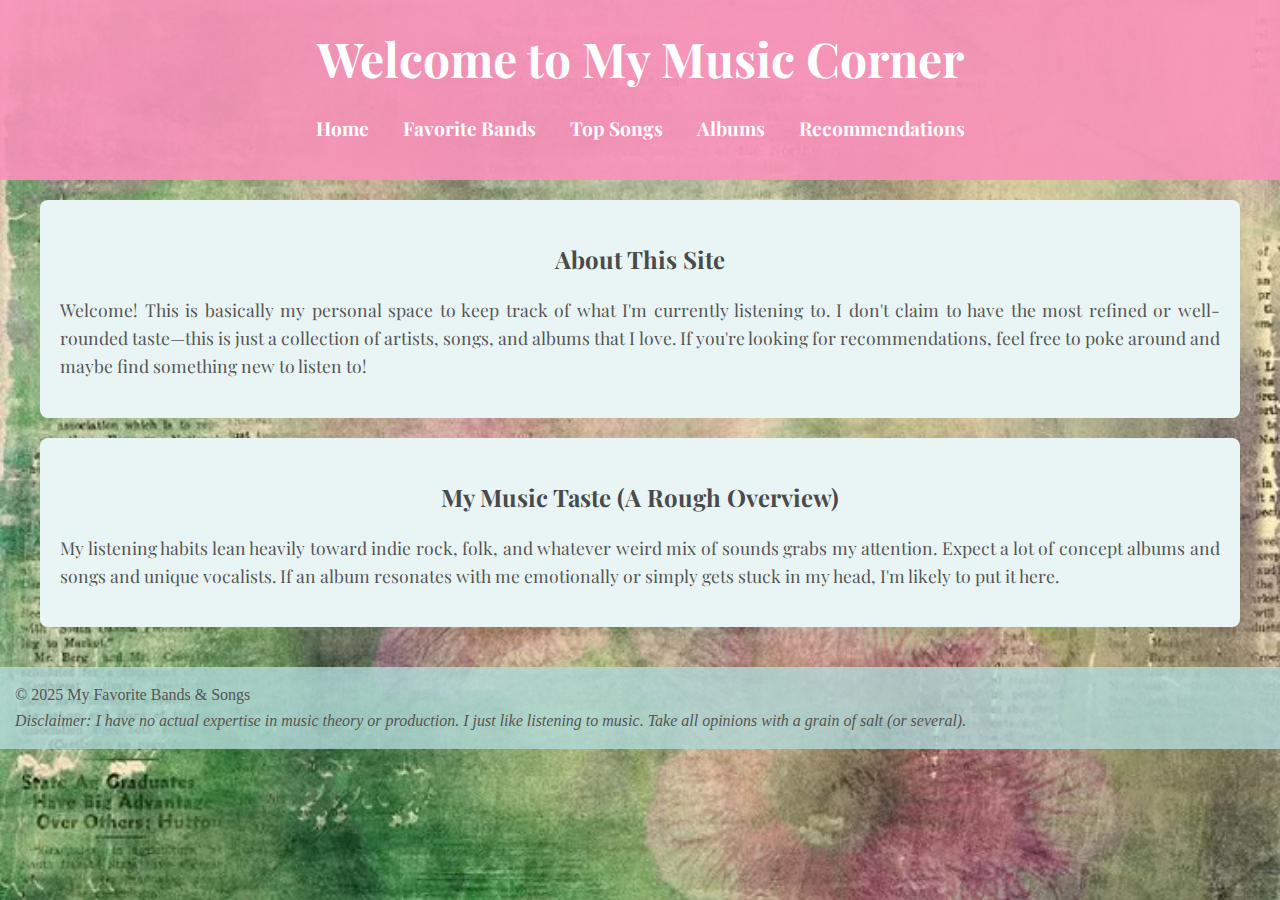
<file: index.html>
<!DOCTYPE html>
<html lang="en">
<head>
    <link rel="icon" href="Styles/images/musicnote.png" type="image/x-icon">

    <meta charset="UTF-8">
    <meta name="viewport" content="width=device-width, initial-scale=1.0">
    <title>Home</title>
    <link rel="stylesheet" href="Styles/style.css">
    <link href="https://fonts.googleapis.com/css2?family=Playfair+Display&display=swap" rel="stylesheet">
</head>

<body>
    <header>
        <h1>Welcome to My Music Corner</h1>
        <nav>
            <ul>
                <li><a href="index.html">Home</a></li>
                <li><a href="bands.html">Favorite Bands</a></li>
                <li><a href="songs.html">Top Songs</a></li>
                <li><a href="albums.html">Albums</a></li>
                <li><a href="recommendations.html">Recommendations</a></li>
            </ul>
        </nav>
    </header>

    <main>
        <section class="intro">
            <h2>About This Site</h2>
            <p>Welcome! This is basically my personal space to keep track of what I'm currently listening to. I don't claim to have the most refined or well-rounded taste—this is just a collection of artists, songs, and albums that I love. If you're looking for recommendations, feel free to poke around and maybe find something new to listen to!</p>
        </section>

        <section class="music-taste">
            <h2>My Music Taste (A Rough Overview)</h2>
            <p>My listening habits lean heavily toward indie rock, folk, and whatever weird mix of sounds grabs my attention. Expect a lot of concept albums and songs and unique vocalists. If an album resonates with me emotionally or simply gets stuck in my head, I'm likely to put it here.</p>
        </section>
    </main>

    <footer>
        <p>&copy; 2025 My Favorite Bands & Songs</p>
        <p><em>Disclaimer: I have no actual expertise in music theory or production. I just like listening to music. Take all opinions with a grain of salt (or several).</em></p>
    </footer>
</body>
</html>
</file>
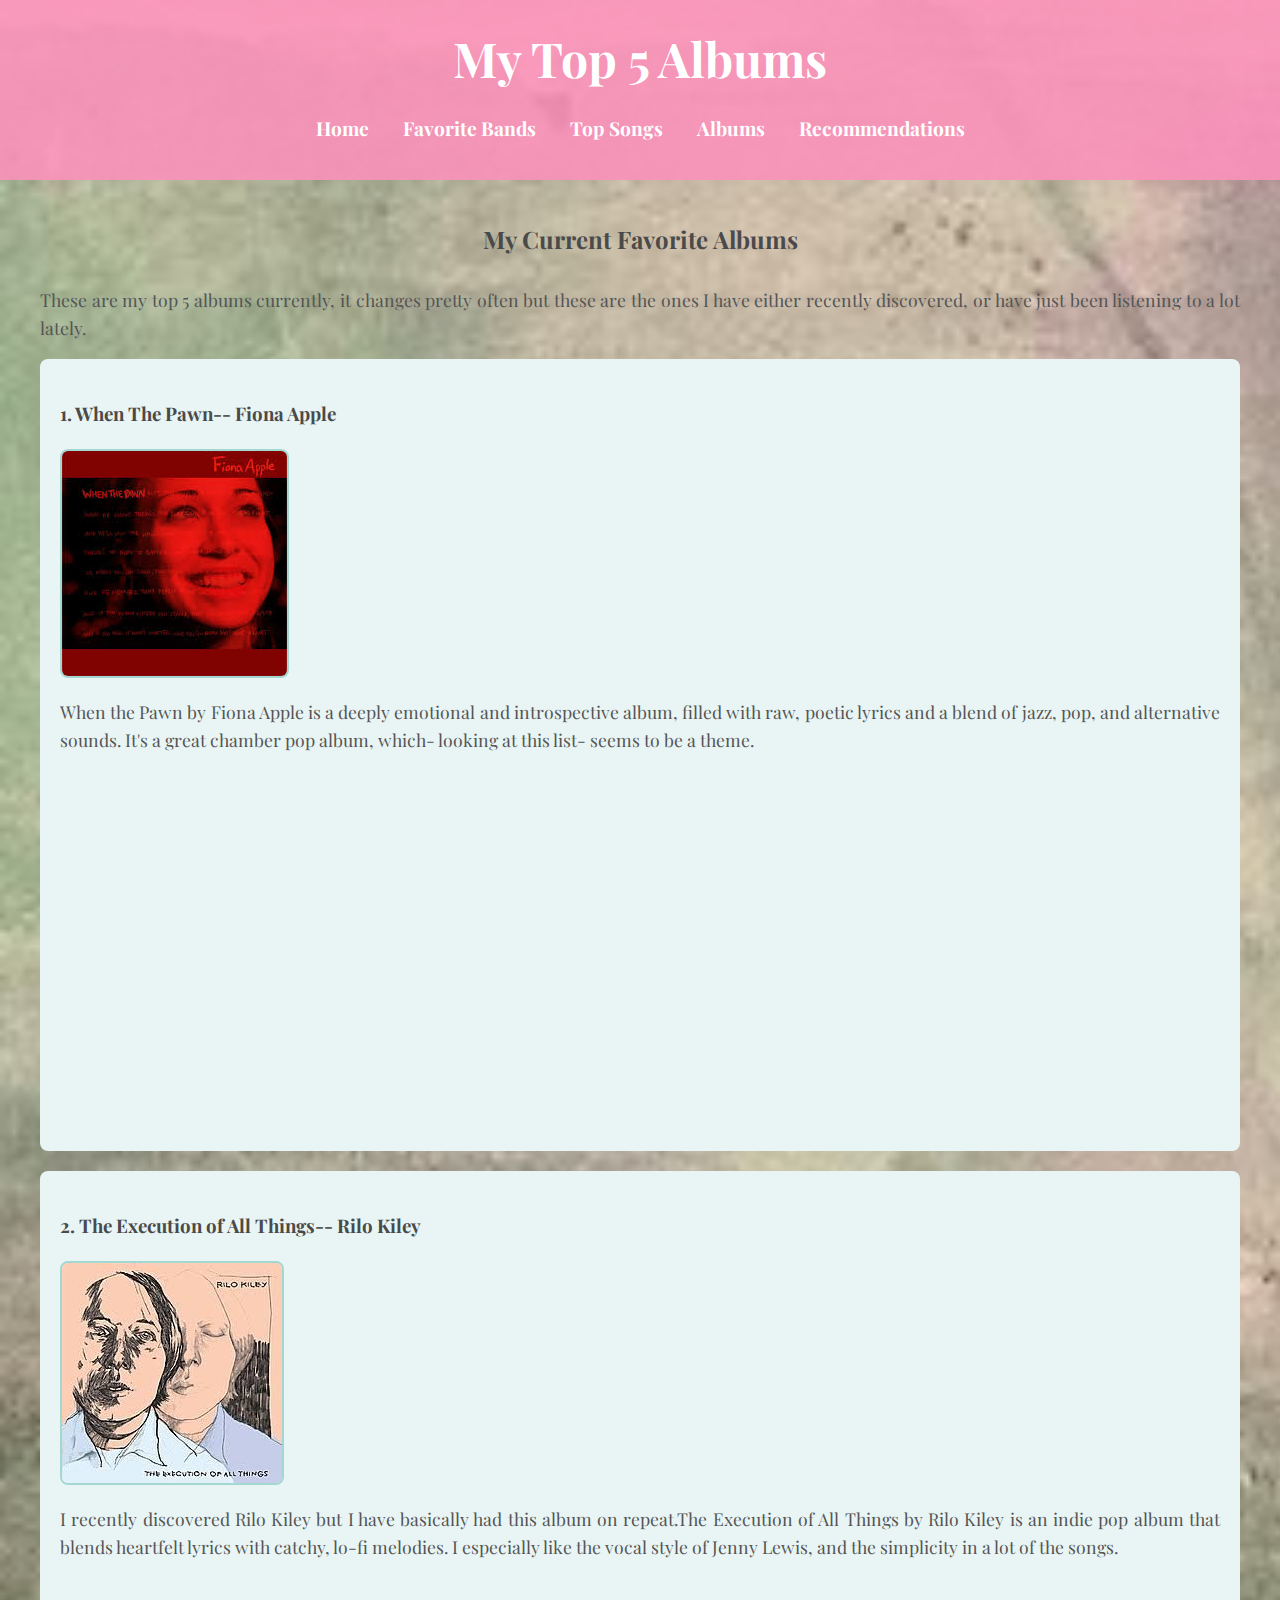
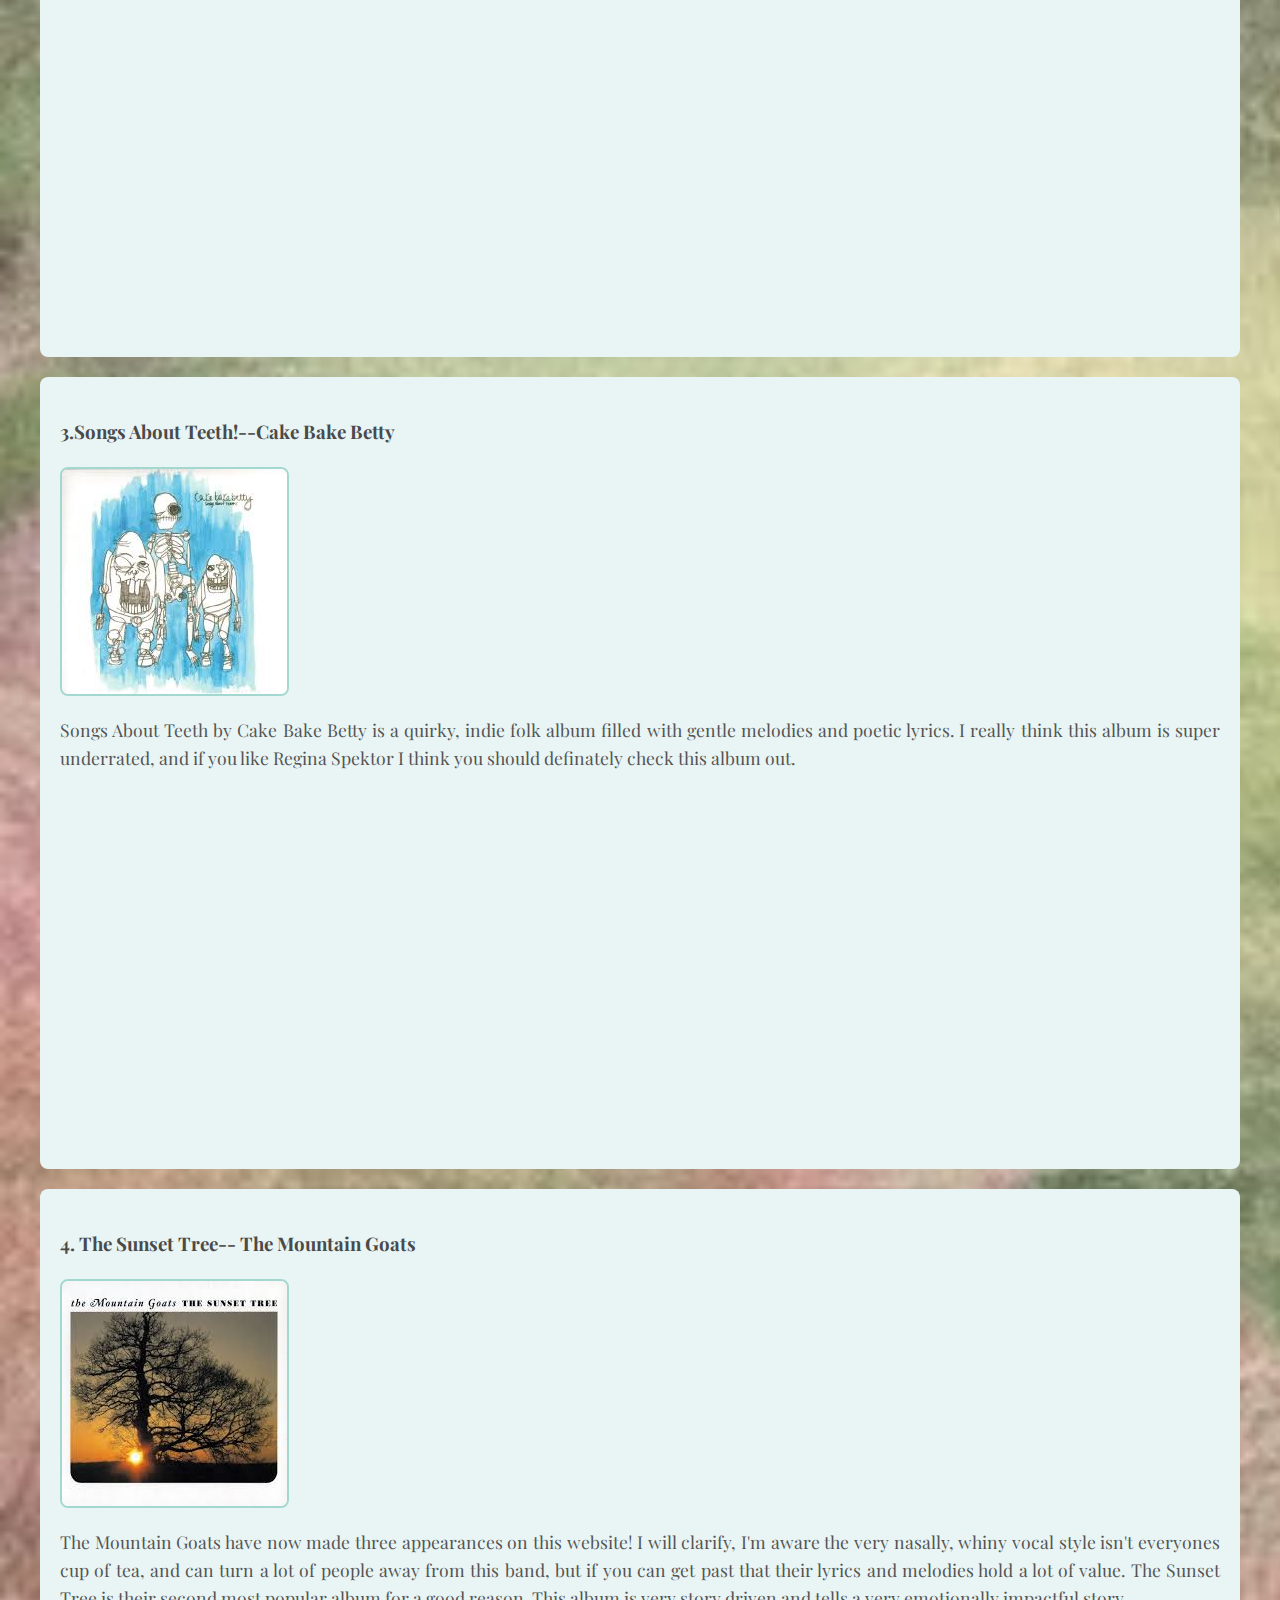
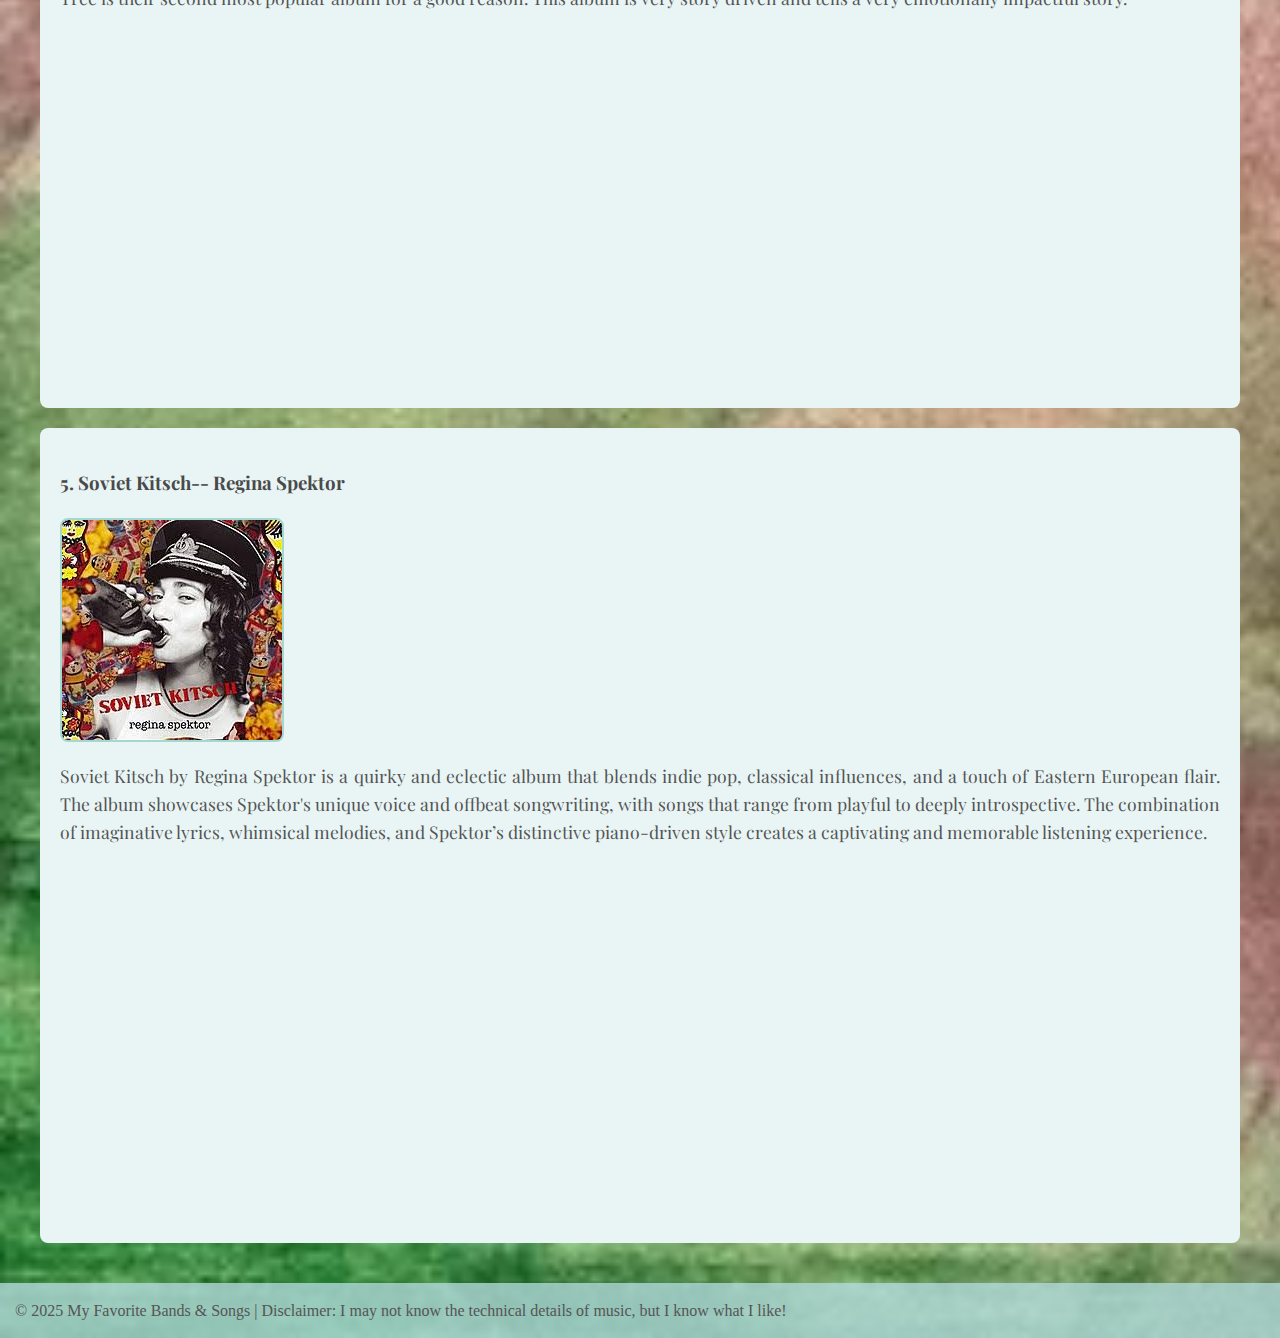
<file: albums.html>
<!DOCTYPE html>
<html lang="en">
<head>
    <link rel="icon" href="Styles/images/musicnote.png" type="image/x-icon">

    <meta charset="UTF-8">
    <meta name="viewport" content="width=device-width, initial-scale=1.0">
    <title>Top 5 Albums</title>
    <link rel="stylesheet" href="Styles/style.css">
    <link href="https://fonts.googleapis.com/css2?family=Playfair+Display&display=swap" rel="stylesheet">
</head>
<body>
    <header>
        <h1>My Top 5 Albums</h1>
        <nav>
            <ul>
                <li><a href="index.html">Home</a></li>
                <li><a href="bands.html">Favorite Bands</a></li>
                <li><a href="songs.html">Top Songs</a></li>
                <li><a href="albums.html">Albums</a></li>
                <li><a href="recommendations.html">Recommendations</a></li>
               

            </ul>
        </nav>
    </header>

    <main>
        <h2>My Current Favorite Albums</h2>
        <p>These are my top 5 albums currently, it changes pretty often but these are the ones I have either recently discovered, or have just been listening to a lot lately.</p>

        <div class="albums-container">
            <section class="album">
                <h3>1. When The Pawn-- Fiona Apple</h3>
                <img src="Styles/images/whenthepawn.jpeg" alt="When The Pawn album cover">
                <p>When the Pawn by Fiona Apple is a deeply emotional and introspective album, filled with raw, poetic lyrics and a blend of jazz, pop, and alternative sounds. It's a great chamber pop album, which- looking at this list- seems to be a theme. 
                </p>
                <iframe style="border-radius:12px" src="https://open.spotify.com/embed/album/3o5EnVZNJXtfPV8tCoagjI?utm_source=generator" width="100%" height="352" frameBorder="0" allowfullscreen="" allow="autoplay; clipboard-write; encrypted-media; fullscreen; picture-in-picture" loading="lazy"></iframe>
               
            </section>

            <section class="album">
                <h3>2. The Execution of All Things-- Rilo Kiley</h3>
                <img src="Styles/images/executionofallthings.jpeg" alt="The Execution of All Things album co">
                <p>I recently discovered Rilo Kiley but I have basically had this album on repeat.The Execution of All Things by Rilo Kiley is an indie pop album that blends heartfelt lyrics with catchy, lo-fi melodies.  I especially like the vocal style of Jenny Lewis, and the simplicity in a lot of the songs.</p>
                <iframe style="border-radius:12px" src="https://open.spotify.com/embed/album/1aFyAtSRxLNzSTGwHMRvWj?utm_source=generator" width="100%" height="352" frameBorder="0" allowfullscreen="" allow="autoplay; clipboard-write; encrypted-media; fullscreen; picture-in-picture" loading="lazy"></iframe>
            </section>

            <section class="album">
                <h3>3.Songs About Teeth!--Cake Bake Betty</h3>
                <img src="Styles/images/songsaboutteeth.jpeg" alt="Songs About Teeth album cover">
                <p>Songs About Teeth by Cake Bake Betty is a quirky, indie folk album filled with gentle melodies and poetic lyrics. I really think this album is super underrated, and if you like Regina Spektor I think you should definately check this album out. </p>
                <iframe style="border-radius:12px" src="https://open.spotify.com/embed/album/5Jx4Jjh6Cd7KOVzD5RPCXN?utm_source=generator" width="100%" height="352" frameBorder="0" allowfullscreen="" allow="autoplay; clipboard-write; encrypted-media; fullscreen; picture-in-picture" loading="lazy"></iframe>
            </section>

            <section class="album">
                <h3>4. The Sunset Tree-- The Mountain Goats</h3>
                <img src="Styles/images/thesunsettree.jpeg" alt="The Sunset Tree album cover">
                <p>The Mountain Goats have now made three appearances on this website! I will clarify, I'm aware the very nasally, whiny vocal style isn't everyones cup of tea, and can turn a lot of people away from this band, but if you can get past that their lyrics and melodies hold a lot of value. The Sunset Tree is their second most popular album for a good reason. This album is very story driven and tells a very emotionally impactful story. </p>
                <iframe style="border-radius:12px" src="https://open.spotify.com/embed/album/2ocbRv0D5t7xaSCW6NJ8sZ?utm_source=generator" width="100%" height="352" frameBorder="0" allowfullscreen="" allow="autoplay; clipboard-write; encrypted-media; fullscreen; picture-in-picture" loading="lazy"></iframe>
            </section>

            <section class="album">
                <h3>5. Soviet Kitsch-- Regina Spektor</h3>
                <img src="Styles/images/soviet.jpeg" alt="Soviet Kitsch album cover">
                <p>Soviet Kitsch by Regina Spektor is a quirky and eclectic album that blends indie pop, classical influences, and a touch of Eastern European flair. The album showcases Spektor's unique voice and offbeat songwriting, with songs that range from playful to deeply introspective. The combination of imaginative lyrics, whimsical melodies, and Spektor’s distinctive piano-driven style creates a captivating and memorable listening experience.</p>
                <iframe style="border-radius:12px" src="https://open.spotify.com/embed/album/0HeAK5QnrTRrksc2WuTYgy?utm_source=generator" width="100%" height="352" frameBorder="0" allowfullscreen="" allow="autoplay; clipboard-write; encrypted-media; fullscreen; picture-in-picture" loading="lazy"></iframe>
            </section>
            
        </div>
    </main>

    <footer>
        <p>&copy; 2025 My Favorite Bands & Songs | Disclaimer: I may not know the technical details of music, but I know what I like!</p>
    </footer>
</body>
</html>
</file>
<file: Styles/style.css>
body {
    font-family: 'Playfair Display', serif;
    margin: 0;
    padding: 0;
    background-color: #a4b991; 
    color: #4a4a4a;
    line-height: 1.6;
}
body {
    background-image: url('images/G1KIdIXw.jpeg'); 
    background-size: cover; 
    background-position: center center; 
    background-repeat: no-repeat; 
}

body.overlay-page {
    position: relative;
}

body.overlay-page::before {
    content: "";
    position: absolute;
    top: 0;
    left: 0;
    width: 100%;
    height: 100%;
    background: rgba(255, 255, 255, 0.7); 
    z-index: 1;
}

body.overlay-page main {
    position: relative;
    z-index: 2; 
}

header {
    background-color: rgba(250, 145, 185, 0.9); 
    color: white;
    text-align: center;
    padding: 20px;
}

header h1 {
    font-size: 3em;
    margin: 0;
    color: #fff;
}

nav ul {
    list-style: none;
    padding: 0;
}

nav ul li {
    display: inline-block;
    margin: 0 15px;
}

nav ul li a {
    text-decoration: none;
    font-weight: bold;
    color: #fff;
    font-size: 1.2em;
    transition: color 0.3s ease;
}

nav ul li a:hover {
    color: #a3d8d1; 
}

main {
    padding: 20px;
    max-width: 1200px;
    margin: 0 auto;
}

section {
    margin-bottom: 40px;
}

p {
    font-size: 1.1em;
    color: #555;
    text-align: justify;
}

h1, h2, h3, h4, h5, h6 {
    font-family: 'Playfair Display', serif;
    color: #4a4a4a;
    margin-top: 20px;
    margin-bottom: 10px;
}

h2 {
    color: #9b7bb5; 
}

footer {
    background-color: rgba(106, 157, 143, 0.8); 
    color: white;
    padding: 20px;
    text-align: center;
    position: relative;
    bottom: 0;
    width: 100%;
}

footer p {
    margin: 0;
    font-size: 1em;
}

a {
    color: #a3d8d1; 
    text-decoration: none;
}

a:hover {
    color: #9b7bb5; 
}

img {
    max-width: 100%;
    height: auto;
    display: block;
    margin: 20px 0;
    border-radius: 8px;
    border: 2px solid #a3d8d1; 
}

.container {
    display: flex;
    flex-wrap: wrap;
    gap: 20px;
}

.container > .column {
    flex: 1 1 calc(33.33% - 20px); 
    box-sizing: border-box;
}

@media (max-width: 1024px) {
    .container > .column {
        flex: 1 1 calc(50% - 20px); 
    }
}

@media (max-width: 768px) {
    .container > .column {
        flex: 1 1 100%; 
    }
}

form {
    background-color: #f1f8e9; 
    padding: 20px;
    border-radius: 8px;
    box-shadow: 0 4px 6px rgba(0, 0, 0, 0.1);
}

form label {
    font-size: 1.1em;
    color: #4a4a4a;
    display: block;
    margin: 10px 0;
}

form input, form textarea {
    width: 100%;
    padding: 10px;
    margin-bottom: 10px;
    border: 1px solid #b0d9d9;
    border-radius: 5px;
    font-size: 1em;
}

form button {
    background-color: #a3d8d1; 
    color: white;
    font-size: 1.1em;
    padding: 10px 20px;
    border: none;
    border-radius: 5px;
    cursor: pointer;
    transition: background-color 0.3s ease;
}

form button:hover {
    background-color: #9b7bb5; 
}

.band-section {
    display: flex;
    flex-wrap: wrap;
    align-items: center;
    justify-content: space-between;
    margin-bottom: 40px;
    padding: 20px;
    background-color: #f7f7f7;
    border-radius: 8px;
    box-shadow: 0 4px 6px rgba(0, 0, 0, 0.1);
}

.band-section img {
    width: 250px;
    height: auto;
    margin-right: 20px;
    border-radius: 8px;
}

.band-info {
    flex: 1;
    max-width: 70%;
}

.band-info h3 {
    font-size: 1.6rem;
    color: #4a4a4a;
    margin-bottom: 10px;
}

.band-info p {
    font-size: 1rem;
    line-height: 1.6;
    color: #666;
}

@media (max-width: 768px) {
    .band-section {
        flex-direction: column;
        text-align: center;
    }

    .band-section img {
        margin: 0 auto 15px;
        width: 80%;
    }

    .band-info {
        max-width: 100%;
    }
}

audio, video {
    display: block;
    margin: 20px auto;
    max-width: 100%;
    border-radius: 8px;
}

.songs-container {
    display: flex;
    flex-wrap: wrap;
    gap: 20px;
}

.song {
    display: flex;
    align-items: flex-start;
    background: #fff;
    padding: 15px;
    border-radius: 8px;
    box-shadow: 2px 2px 10px rgba(0, 0, 0, 0.1);
    width: 100%;
    gap: 20px;
}

.song img {
    width: 180px;
    height: auto;
    border-radius: 5px;
    object-fit: cover;
    flex-shrink: 0;
}

.song-details {
    flex: 1;
    display: flex;
    flex-direction: column;
    justify-content: space-between;
}

.song-details audio {
    margin-top: 10px;
}

footer {
    background-color: rgba(176, 217, 217, 0.8); 
    color: white;
    text-align: center;
    padding: 15px;
    font-family: 'Times New Roman', serif;
}

footer p {
    margin: 0;
    font-size: 1em;
}

@media screen and (min-width: 768px) {
    .song {
        width: 48%;
    }
}

@media screen and (min-width: 1024px) {
    .song {
        width: 30%;
    }
}

section {
    padding: 20px;
    margin-bottom: 20px;
    background-color: #e9f5f5; 
    border-radius: 8px;
}

h1, h2 {
    text-align: center;
    color: #4a4a4a;
}

p {
    text-align: justify;
}
main {
    max-width: 1200px;
    margin: 0 auto;
    padding: 20px;
    display: flex;
    flex-direction: column;
}

.songs-container {
    display: flex;
    flex-wrap: wrap;
    gap: 20px;
    justify-content: space-between; 
}

.song {
    display: flex;
    flex-direction: column;
    align-items: center; 
    background: white;
    padding: 15px;
    border-radius: 8px;
    box-shadow: 2px 2px 10px rgba(0, 0, 0, 0.1);
    width: 48%; 
}

@media screen and (min-width: 1024px) {
    .song {
        width: 30%; 
    }
}

@media screen and (max-width: 768px) {
    .song {
        width: 100%; 
    }
}
.overlay-box {
    position: relative;
    padding: 20px;
    background: rgba(255, 255, 255, 0.7); 
    border-radius: 10px;
    box-shadow: 0 4px 6px rgba(0, 0, 0, 0.1);
    z-index: 2; 
}

.top-songs-header,
.top-songs-description {
    position: relative;
    z-index: 2; 
}
</file>
